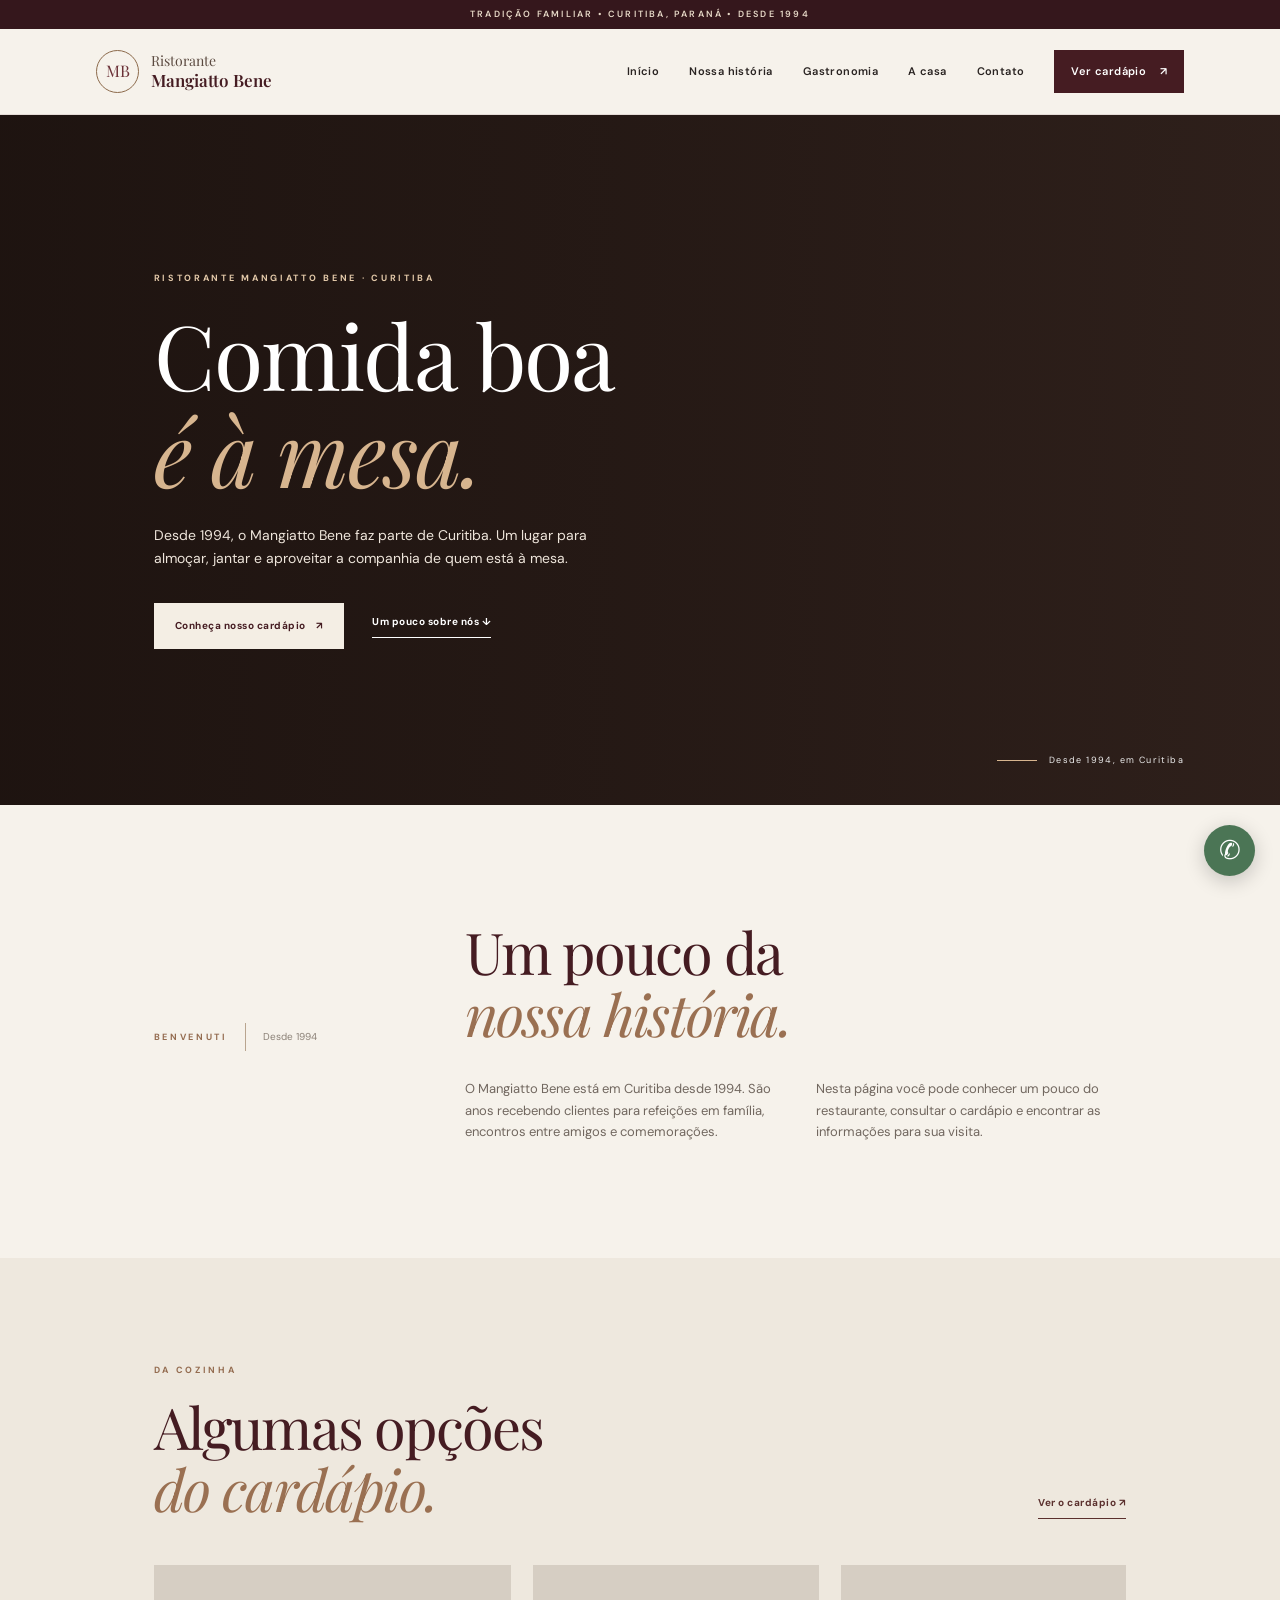
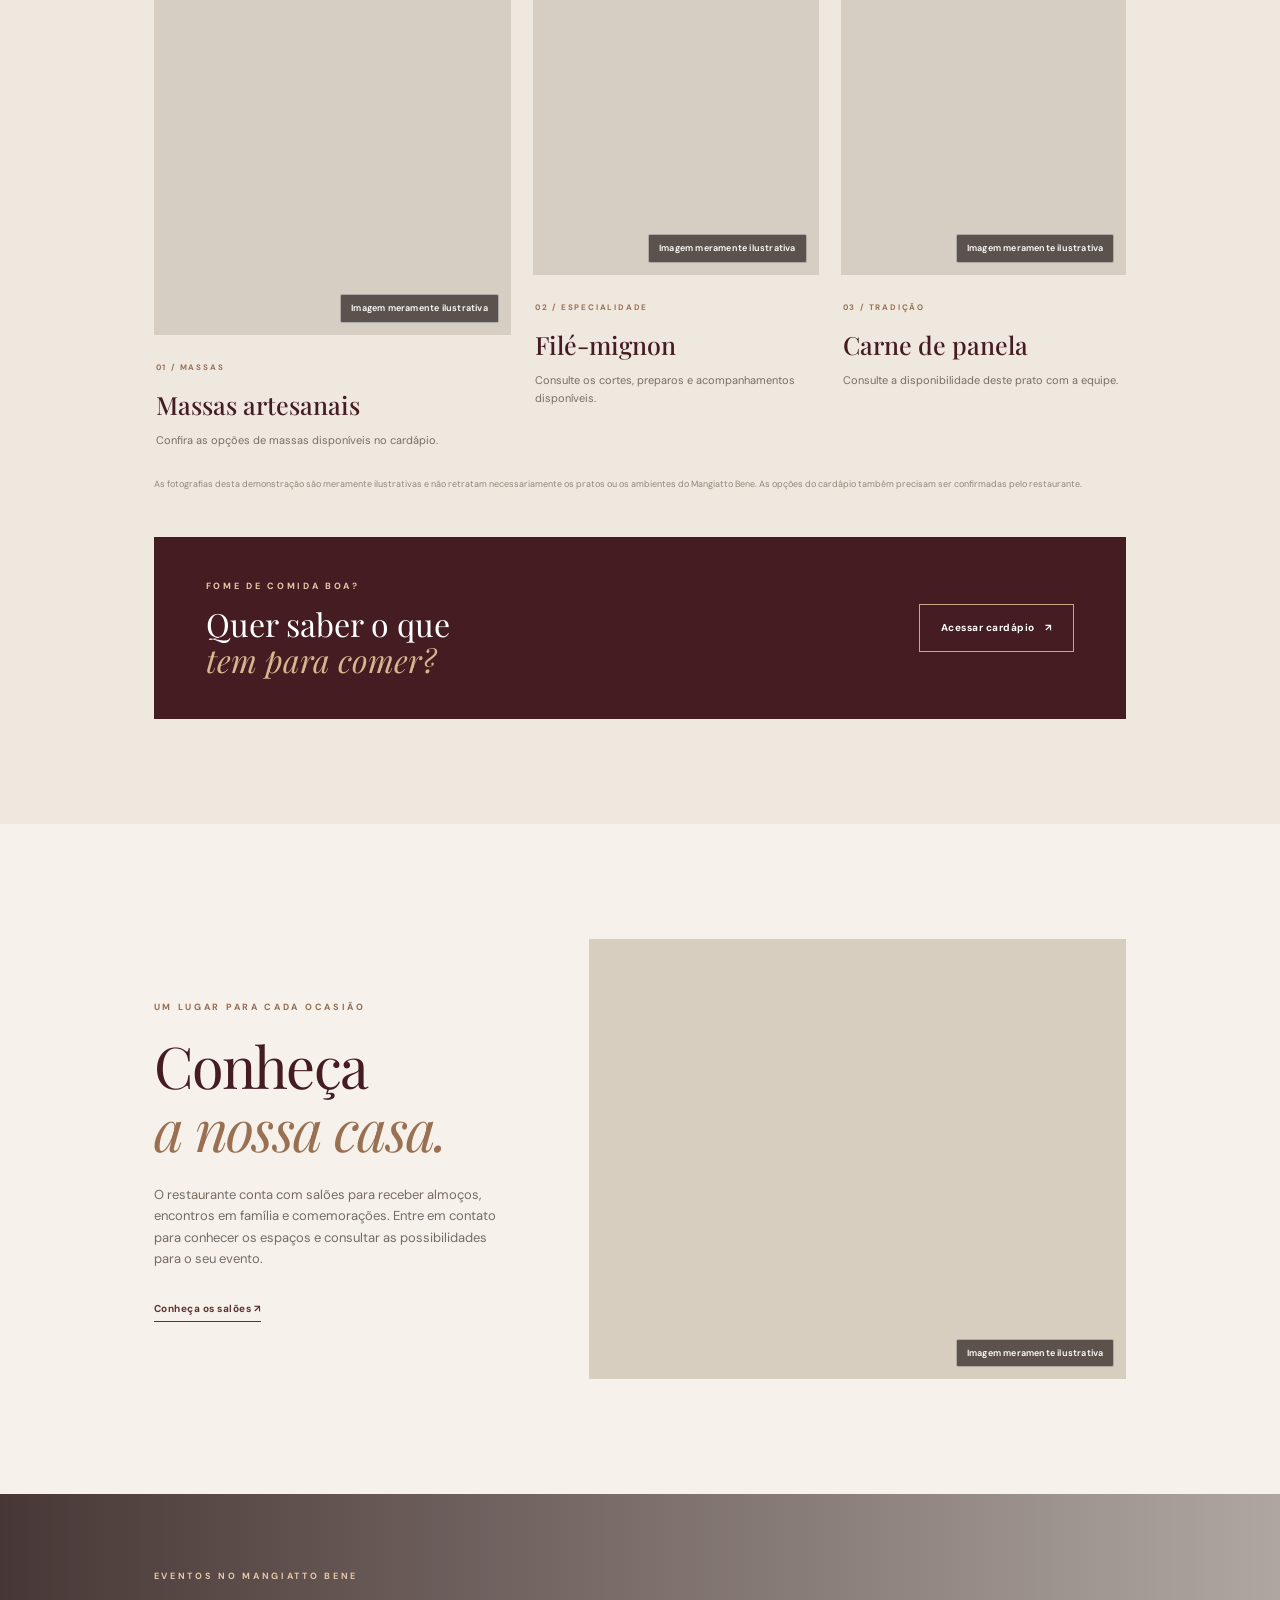
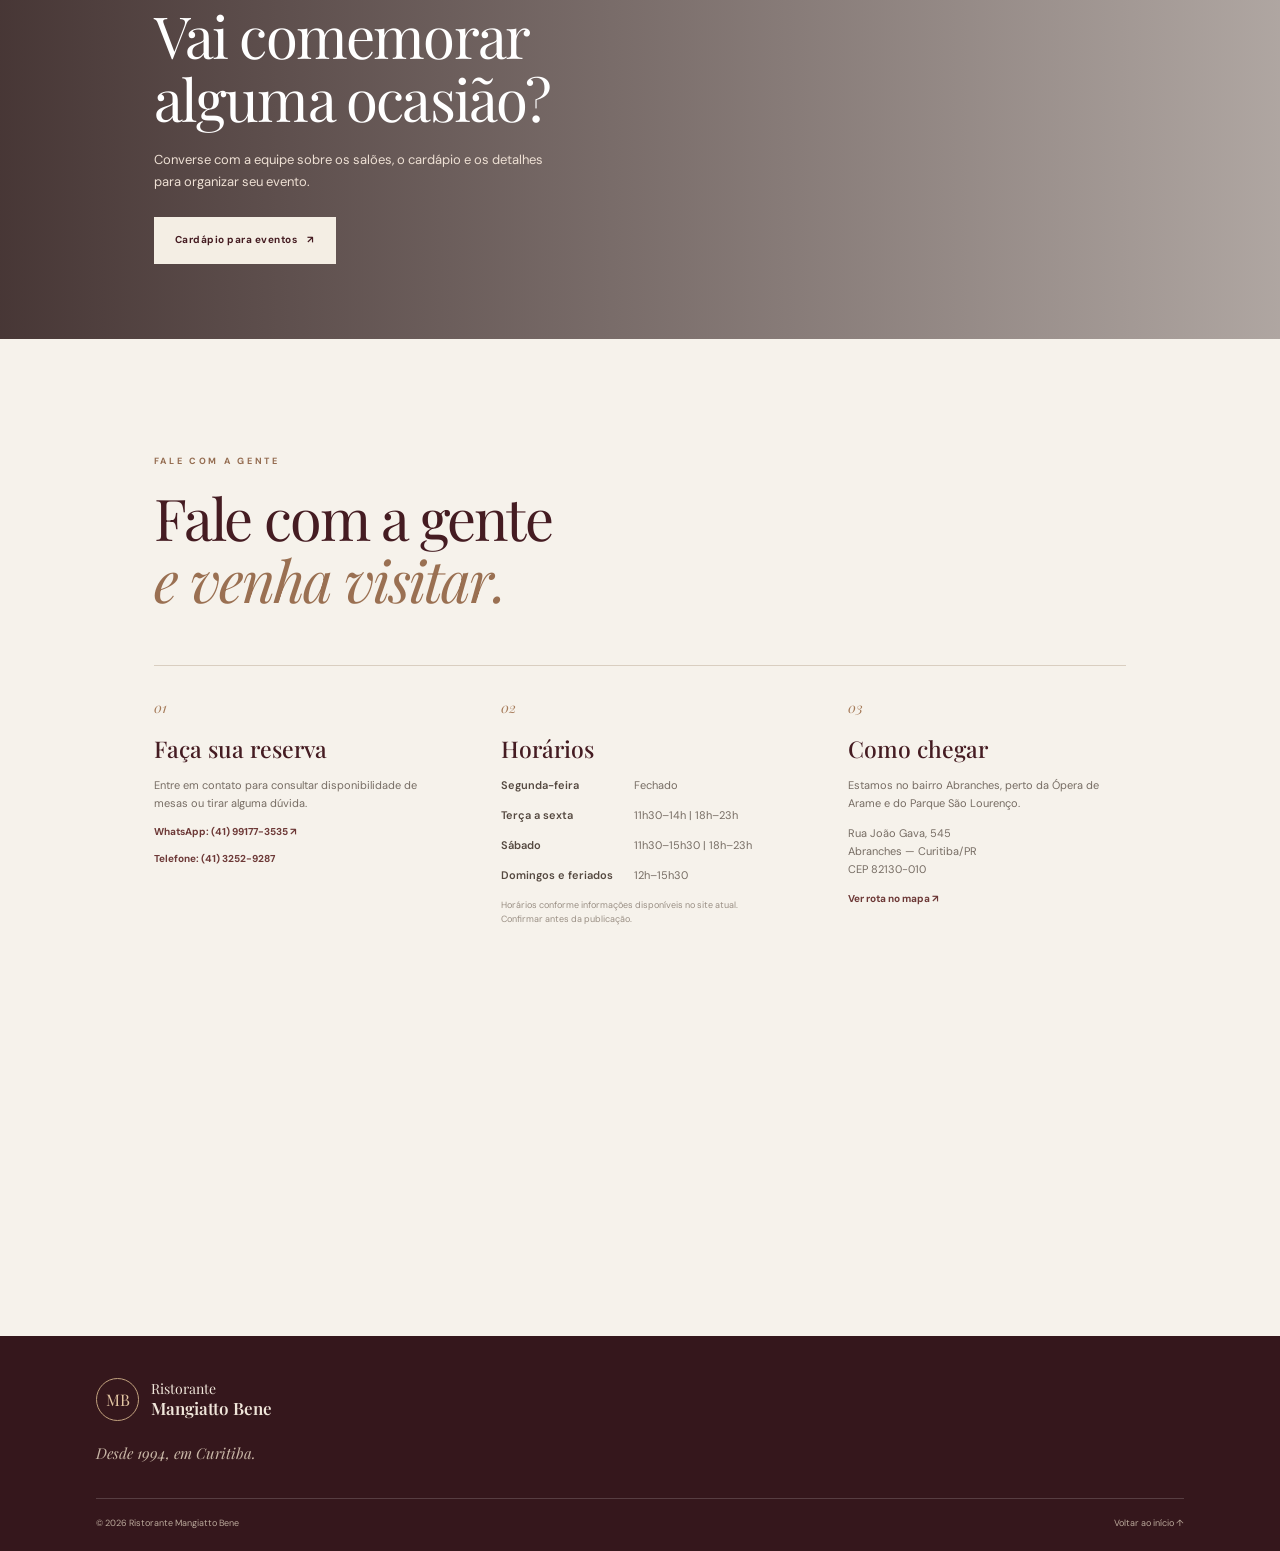
<file: index.html>
<!DOCTYPE html>
<html lang="pt-BR">
<head>
  <meta charset="UTF-8">
  <meta name="viewport" content="width=device-width, initial-scale=1.0">
  <meta name="description" content="Conheça o Ristorante Mangiatto Bene, restaurante familiar em Curitiba desde 1994. Veja nossa cozinha, os ambientes e como chegar.">
  <meta name="theme-color" content="#451c22">
  <meta name="robots" content="index,follow">
  <meta property="og:type" content="website">
  <meta property="og:title" content="Ristorante Mangiatto Bene | Curitiba">
  <meta property="og:description" content="Conheça o Ristorante Mangiatto Bene, em Curitiba. Consulte o cardápio e as informações para sua visita.">
  <meta property="og:locale" content="pt_BR">
  <title>Ristorante Mangiatto Bene | Curitiba</title>
  <link rel="preconnect" href="https://fonts.googleapis.com">
  <link rel="preconnect" href="https://fonts.gstatic.com" crossorigin>
  <link href="https://fonts.googleapis.com/css2?family=DM+Sans:wght@400;500;600;700&family=Playfair+Display:wght@400;500;600;700&display=swap" rel="stylesheet">
  <link rel="icon" type="image/svg+xml" href="favicon.svg">
  <link rel="stylesheet" href="style.css">
</head>
<body>
  <div class="topline">TRADIÇÃO FAMILIAR • CURITIBA, PARANÁ • DESDE 1994</div>
  <header class="site-header">
    <a class="brand" href="#inicio" aria-label="Ristorante Mangiatto Bene - início">
      <span class="brand-mark">MB</span>
      <span class="brand-name">Ristorante <strong>Mangiatto Bene</strong></span>
    </a>
    <button class="menu-toggle" aria-label="Abrir menu" aria-expanded="false">
      <span></span><span></span>
    </button>
    <nav class="main-nav" aria-label="Navegação principal">
      <a href="#inicio">Início</a>
      <a href="#historia">Nossa história</a>
      <a href="#especialidades">Gastronomia</a>
      <a href="#ambientes">A casa</a>
      <a href="#contato">Contato</a>
      <a class="nav-cta" href="cardapio.html">Ver cardápio <span>↗</span></a>
    </nav>
  </header>

  <main>
    <section class="hero" id="inicio">
      <div class="hero-image image-placeholder" role="img" aria-label="Interior de restaurante italiano. Imagem meramente ilustrativa."></div>
      <div class="hero-shade"></div>
      <div class="hero-content">
        <p class="eyebrow light">RISTORANTE MANGIATTO BENE · CURITIBA</p>
        <h1>Comida boa<br><em>é à mesa.</em></h1>
        <p class="hero-copy">Desde 1994, o Mangiatto Bene faz parte de Curitiba. Um lugar para almoçar, jantar e aproveitar a companhia de quem está à mesa.</p>
        <div class="hero-actions">
          <a class="button button-light" href="cardapio.html">Conheça nosso cardápio <span>↗</span></a>
          <a class="text-link light-link" href="#historia">Um pouco sobre nós <span>↓</span></a>
        </div>
      </div>
      <div class="hero-note"><span class="note-line"></span><span>Desde 1994, em Curitiba</span></div>
    </section>

    <section class="intro section-pad" id="historia">
      <div class="intro-label"><span class="eyebrow">BENVENUTI</span><span class="vertical-rule"></span><span class="muted-small">Desde 1994</span></div>
      <div class="intro-main">
        <h2>Um pouco da<br><em>nossa história.</em></h2>
        <div class="intro-bottom">
          <p>O Mangiatto Bene está em Curitiba desde 1994. São anos recebendo clientes para refeições em família, encontros entre amigos e comemorações.</p>
          <p>Nesta página você pode conhecer um pouco do restaurante, consultar o cardápio e encontrar as informações para sua visita.</p>
        </div>
      </div>
    </section>

    <section class="specialties section-pad" id="especialidades">
      <div class="section-heading">
        <div><p class="eyebrow">DA COZINHA</p><h2>Algumas opções<br><em>do cardápio.</em></h2></div>
        <a class="text-link dark-link" href="cardapio.html">Ver o cardápio <span>↗</span></a>
      </div>
      <div class="food-grid">
        <article class="food-card food-large">
          <div class="food-photo photo-pasta image-placeholder" role="img" aria-label="Pratos de culinária italiana. Imagem meramente ilustrativa."></div>
          <div class="food-caption"><span class="food-number">01 / MASSAS</span><h3>Massas artesanais</h3><p>Confira as opções de massas disponíveis no cardápio.</p></div>
        </article>
        <article class="food-card">
          <div class="food-photo photo-steak image-placeholder" role="img" aria-label="Seleção de pratos italianos. Imagem meramente ilustrativa."></div>
          <div class="food-caption"><span class="food-number">02 / ESPECIALIDADE</span><h3>Filé-mignon</h3><p>Consulte os cortes, preparos e acompanhamentos disponíveis.</p></div>
        </article>
        <article class="food-card">
          <div class="food-photo photo-stew image-placeholder" role="img" aria-label="Pratos de culinária italiana. Imagem meramente ilustrativa."></div>
          <div class="food-caption"><span class="food-number">03 / TRADIÇÃO</span><h3>Carne de panela</h3><p>Consulte a disponibilidade deste prato com a equipe.</p></div>
        </article>
      </div>
      <p class="disclaimer">As fotografias desta demonstração são meramente ilustrativas e não retratam necessariamente os pratos ou os ambientes do Mangiatto Bene. As opções do cardápio também precisam ser confirmadas pelo restaurante.</p>
      <div class="menu-banner">
        <div><p class="eyebrow light">FOME DE COMIDA BOA?</p><h2>Quer saber o que<br><em>tem para comer?</em></h2></div>
        <a class="button button-outline" href="cardapio.html">Acessar cardápio <span>↗</span></a>
      </div>
    </section>

    <section class="house section-pad" id="ambientes">
      <div class="house-copy">
        <p class="eyebrow">UM LUGAR PARA CADA OCASIÃO</p>
        <h2>Conheça<br><em>a nossa casa.</em></h2>
        <p>O restaurante conta com salões para receber almoços, encontros em família e comemorações. Entre em contato para conhecer os espaços e consultar as possibilidades para o seu evento.</p>
        <a class="text-link dark-link" href="https://www.ristorantemangiattobene.com.br/saloes" target="_blank" rel="noopener">Conheça os salões <span>↗</span></a>
      </div>
      <div class="house-photo image-placeholder" role="img" aria-label="Salão de restaurante italiano. Imagem meramente ilustrativa."></div>
    </section>

    <section class="events">
      <div class="events-image image-placeholder" role="img" aria-label="Ambiente de restaurante italiano. Imagem meramente ilustrativa."></div>
      <div class="events-content">
        <p class="eyebrow light">EVENTOS NO MANGIATTO BENE</p>
        <h2>Vai comemorar<br>alguma ocasião?</h2>
        <p>Converse com a equipe sobre os salões, o cardápio e os detalhes para organizar seu evento.</p>
        <a class="button button-light" href="https://www.ristorantemangiattobene.com.br/cardapio-evento" target="_blank" rel="noopener">Cardápio para eventos <span>↗</span></a>
      </div>
    </section>

    <section class="contact section-pad" id="contato">
      <div class="contact-heading">
        <p class="eyebrow">FALE COM A GENTE</p>
        <h2>Fale com a gente<br><em>e venha visitar.</em></h2>
      </div>
      <div class="contact-grid">
        <div class="contact-block">
          <span class="contact-icon">01</span><h3>Faça sua reserva</h3>
          <p>Entre em contato para consultar disponibilidade de mesas ou tirar alguma dúvida.</p>
          <a class="contact-link" href="https://wa.me/5541991773535" target="_blank" rel="noopener">WhatsApp: (41) 99177-3535 ↗</a>
          <a class="contact-link" href="tel:+554132529287">Telefone: (41) 3252-9287</a>
        </div>
        <div class="contact-block">
          <span class="contact-icon">02</span><h3>Horários</h3>
          <p><strong>Segunda-feira</strong><span>Fechado</span></p>
          <p><strong>Terça a sexta</strong><span>11h30–14h | 18h–23h</span></p>
          <p><strong>Sábado</strong><span>11h30–15h30 | 18h–23h</span></p>
          <p><strong>Domingos e feriados</strong><span>12h–15h30</span></p>
          <small>Horários conforme informações disponíveis no site atual. Confirmar antes da publicação.</small>
        </div>
        <div class="contact-block">
          <span class="contact-icon">03</span><h3>Como chegar</h3>
          <p>Estamos no bairro Abranches, perto da Ópera de Arame e do Parque São Lourenço.</p>
          <address>Rua João Gava, 545<br>Abranches — Curitiba/PR<br>CEP 82130-010</address>
          <a class="contact-link" href="https://www.google.com/maps/search/?api=1&query=R.+Jo%C3%A3o+Gava%2C+545%2C+Curitiba%2C+PR" target="_blank" rel="noopener">Ver rota no mapa ↗</a>
        </div>
      </div>
    </section>
    <div class="map-frame">
      <iframe title="Localização do Ristorante Mangiatto Bene" src="https://www.google.com/maps?q=R.+Jo%C3%A3o+Gava,+545,+Curitiba,+PR&output=embed" loading="lazy" referrerpolicy="no-referrer-when-downgrade"></iframe>
    </div>
  </main>

  <footer class="footer">
    <a class="brand footer-brand" href="#inicio"><span class="brand-mark">MB</span><span class="brand-name">Ristorante <strong>Mangiatto Bene</strong></span></a>
    <p>Desde 1994, em Curitiba.</p>
    <div class="footer-bottom"><span>© <span id="year"></span> Ristorante Mangiatto Bene</span><a href="#inicio">Voltar ao início ↑</a></div>
  </footer>
  <a class="whatsapp-float" href="https://wa.me/5541991773535" target="_blank" rel="noopener" aria-label="Fale conosco pelo WhatsApp">✆</a>
  <script type="application/ld+json">
  {
    "@context": "https://schema.org",
    "@type": "Restaurant",
    "name": "Ristorante Mangiatto Bene",
    "servesCuisine": "Italiana",
    "foundingDate": "1994",
    "telephone": "+55-41-3252-9287",
    "address": {
      "@type": "PostalAddress",
      "streetAddress": "Rua João Gava, 545",
      "addressLocality": "Curitiba",
      "addressRegion": "PR",
      "postalCode": "82130-010",
      "addressCountry": "BR"
    }
  }
  </script>
  <script src="script.js"></script>
</body>
</html>
</file>
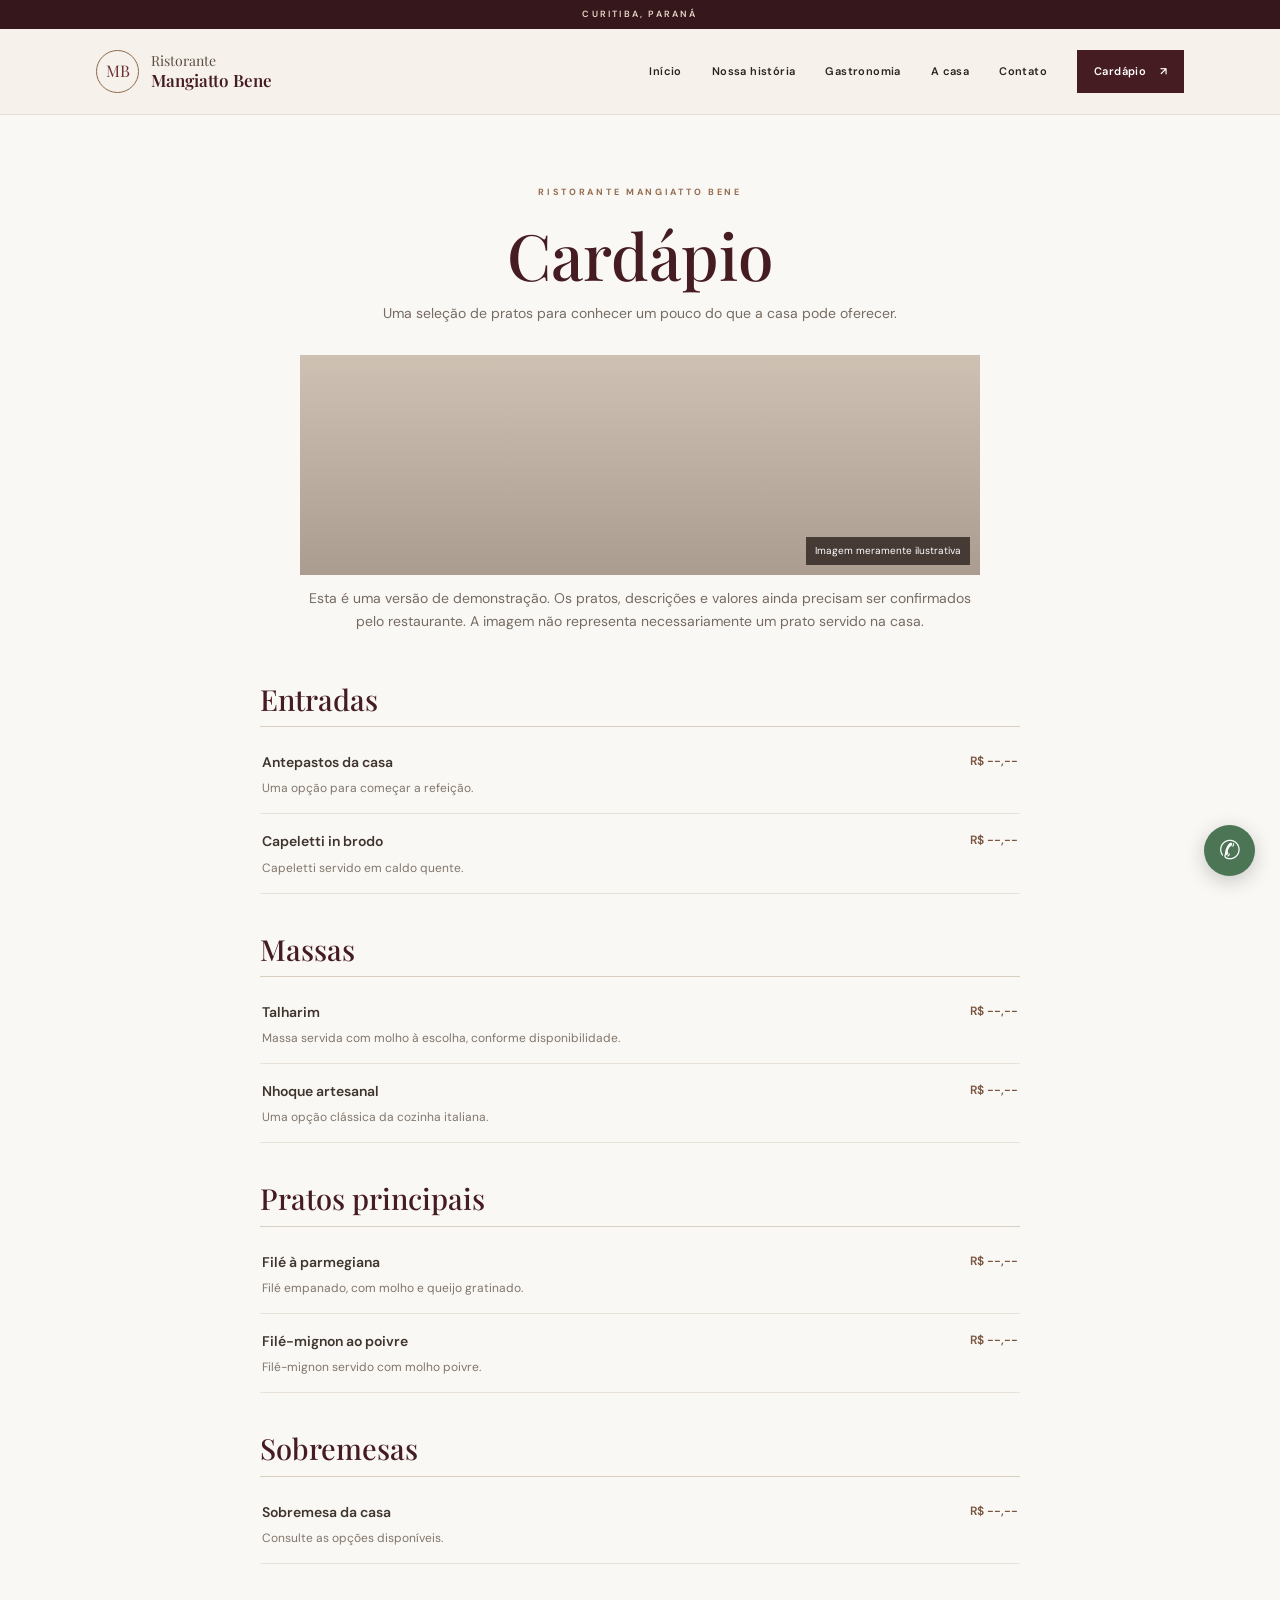
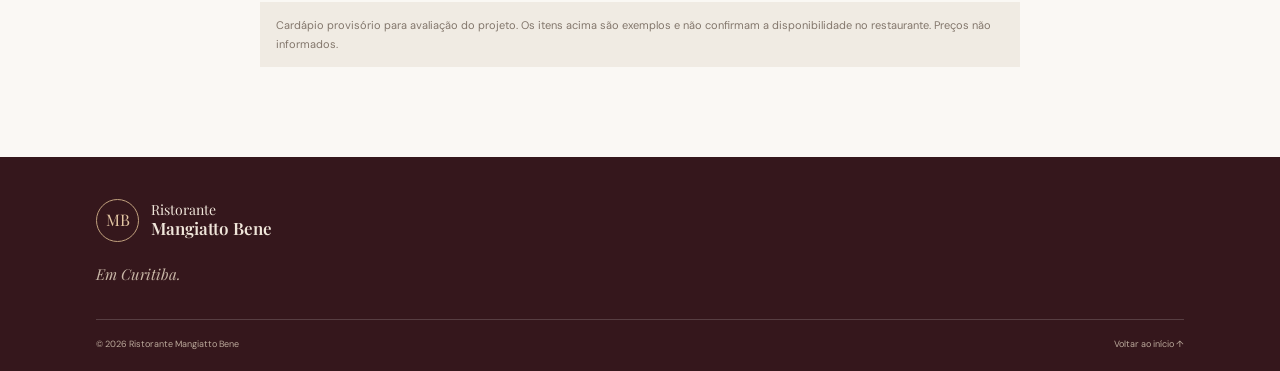
<file: cardapio.html>
<!DOCTYPE html>
<html lang="pt-BR">
<head>
  <meta charset="UTF-8">
  <meta name="viewport" content="width=device-width, initial-scale=1.0">
  <meta name="description" content="Prévia do cardápio do Ristorante Mangiatto Bene, em Curitiba.">
  <meta name="theme-color" content="#451c22">
  <title>Cardápio | Ristorante Mangiatto Bene</title>
  <link rel="preconnect" href="https://fonts.googleapis.com">
  <link rel="preconnect" href="https://fonts.gstatic.com" crossorigin>
  <link href="https://fonts.googleapis.com/css2?family=DM+Sans:wght@400;500;600;700&family=Playfair+Display:wght@400;500;600;700&display=swap" rel="stylesheet">
  <link rel="icon" type="image/svg+xml" href="favicon.svg">
  <link rel="stylesheet" href="style.css">
  <link rel="stylesheet" href="cardapio.css">
</head>
<body>
  <div class="topline">CURITIBA, PARANÁ</div>
  <header class="site-header">
    <a class="brand" href="index.html#inicio" aria-label="Ristorante Mangiatto Bene - início">
      <span class="brand-mark">MB</span>
      <span class="brand-name">Ristorante <strong>Mangiatto Bene</strong></span>
    </a>
    <button class="menu-toggle" aria-label="Abrir menu" aria-expanded="false"><span></span><span></span></button>
    <nav class="main-nav" aria-label="Navegação principal">
      <a href="index.html#inicio">Início</a>
      <a href="index.html#historia">Nossa história</a>
      <a href="index.html#especialidades">Gastronomia</a>
      <a href="index.html#ambientes">A casa</a>
      <a href="index.html#contato">Contato</a>
      <a class="nav-cta" href="cardapio.html">Cardápio <span>↗</span></a>
    </nav>
  </header>

  <main class="simple-menu">
    <section class="simple-menu-heading">
      <p class="eyebrow">RISTORANTE MANGIATTO BENE</p>
      <h1>Cardápio</h1>
      <p>Uma seleção de pratos para conhecer um pouco do que a casa pode oferecer.</p>
      <div class="menu-photo" role="img" aria-label="Fotografia ilustrativa de comida italiana">
        <span>Imagem meramente ilustrativa</span>
      </div>
      <p class="prototype-note">Esta é uma versão de demonstração. Os pratos, descrições e valores ainda precisam ser confirmados pelo restaurante. A imagem não representa necessariamente um prato servido na casa.</p>
    </section>

    <section class="simple-menu-list" aria-label="Prévia do cardápio">
      <div class="simple-category">
        <h2>Entradas</h2>
        <article class="simple-dish"><div><h3>Antepastos da casa</h3><p>Uma opção para começar a refeição.</p></div><span>R$ --,--</span></article>
        <article class="simple-dish"><div><h3>Capeletti in brodo</h3><p>Capeletti servido em caldo quente.</p></div><span>R$ --,--</span></article>
      </div>
      <div class="simple-category">
        <h2>Massas</h2>
        <article class="simple-dish"><div><h3>Talharim</h3><p>Massa servida com molho à escolha, conforme disponibilidade.</p></div><span>R$ --,--</span></article>
        <article class="simple-dish"><div><h3>Nhoque artesanal</h3><p>Uma opção clássica da cozinha italiana.</p></div><span>R$ --,--</span></article>
      </div>
      <div class="simple-category">
        <h2>Pratos principais</h2>
        <article class="simple-dish"><div><h3>Filé à parmegiana</h3><p>Filé empanado, com molho e queijo gratinado.</p></div><span>R$ --,--</span></article>
        <article class="simple-dish"><div><h3>Filé-mignon ao poivre</h3><p>Filé-mignon servido com molho poivre.</p></div><span>R$ --,--</span></article>
      </div>
      <div class="simple-category">
        <h2>Sobremesas</h2>
        <article class="simple-dish"><div><h3>Sobremesa da casa</h3><p>Consulte as opções disponíveis.</p></div><span>R$ --,--</span></article>
      </div>
      <p class="prototype-note bottom-note">Cardápio provisório para avaliação do projeto. Os itens acima são exemplos e não confirmam a disponibilidade no restaurante. Preços não informados.</p>
    </section>
  </main>

  <footer class="footer">
    <a class="brand footer-brand" href="index.html#inicio"><span class="brand-mark">MB</span><span class="brand-name">Ristorante <strong>Mangiatto Bene</strong></span></a>
    <p>Em Curitiba.</p>
    <div class="footer-bottom"><span>© <span id="year"></span> Ristorante Mangiatto Bene</span><a href="#top" onclick="window.scrollTo({top:0,behavior:'smooth'});return false;">Voltar ao início ↑</a></div>
  </footer>
  <a class="whatsapp-float" href="https://wa.me/5541991773535" target="_blank" rel="noopener" aria-label="Fale conosco pelo WhatsApp">✆</a>
  <script src="script.js"></script>
</body>
</html>
</file>
<file: style.css>
*{box-sizing:border-box}html{scroll-behavior:smooth;scroll-padding-top:90px}body{margin:0;color:#292321;background:#f6f2eb;font-family:"DM Sans",sans-serif;font-size:15px;line-height:1.65}a{color:inherit;text-decoration:none}.topline{height:29px;display:flex;align-items:center;justify-content:center;background:#35171c;color:#e7d9c7;font-size:9px;letter-spacing:2.2px;font-weight:600}.site-header{height:86px;padding:0 7.5%;display:flex;align-items:center;justify-content:space-between;background:#f6f2eb;position:sticky;top:0;z-index:20;border-bottom:1px solid rgba(69,28,34,.1)}.brand{display:flex;align-items:center;gap:12px}.brand-mark{width:43px;height:43px;border:1px solid #8c6a4b;border-radius:50%;display:grid;place-items:center;color:#6a3036;font-family:"Playfair Display",serif;font-size:16px}.brand-name{display:flex;flex-direction:column;font-family:"Playfair Display",serif;font-size:14px;line-height:1.2;color:#5b4a40}.brand-name strong{font-size:17px;color:#451c22;font-weight:600}.main-nav{display:flex;align-items:center;gap:30px;font-size:11px;font-weight:600;letter-spacing:.4px}.main-nav>a:not(.nav-cta){transition:color .2s}.main-nav>a:hover{color:#9a5b4d}.nav-cta{padding:12px 17px;background:#451c22;color:#fff!important}.nav-cta span,.button span{margin-left:10px}.menu-toggle{display:none}.hero{height:min(690px,76vw);min-height:560px;position:relative;color:#fff;display:flex;align-items:center;overflow:hidden;background:#30211c}.hero-image,.hero-shade{position:absolute;inset:0}.hero-image{background:linear-gradient(135deg,#75685b,#b8a894);transform:scale(1.02)}.hero-shade{background:linear-gradient(90deg,rgba(25,16,13,.78) 0%,rgba(25,16,13,.48) 48%,rgba(25,16,13,.08) 100%)}.hero-content{position:relative;z-index:1;margin-left:12%;max-width:610px;padding:60px 25px 60px 0}.eyebrow{font-size:9px;letter-spacing:2.7px;font-weight:700;color:#946c50;margin:0 0 20px}.eyebrow.light{color:#e3c9a9}.hero h1,.intro h2,.section-heading h2,.house h2,.events h2,.contact h2{font-family:"Playfair Display",serif;font-weight:400;letter-spacing:-1.8px;line-height:1.08;margin:0}.hero h1{font-size:clamp(58px,7vw,94px)}h1 em,h2 em{font-weight:400;color:#d7b58f}.hero-copy{max-width:440px;color:#eee5db;font-size:14px;margin:25px 0 32px}.hero-actions{display:flex;align-items:center;gap:28px;flex-wrap:wrap}.button{display:inline-flex;align-items:center;justify-content:center;padding:15px 21px;font-size:10px;font-weight:700;letter-spacing:.5px;transition:transform .2s,background .2s}.button:hover{transform:translateY(-2px)}.button-light{background:#f4eee4;color:#451c22}.text-link{font-size:10px;font-weight:700;letter-spacing:.5px;border-bottom:1px solid currentColor;padding-bottom:6px}.light-link{color:#fff}.hero-note{position:absolute;right:7.5%;bottom:37px;display:flex;align-items:center;gap:12px;font-size:9px;letter-spacing:1.4px;color:#eee}.note-line{width:40px;height:1px;background:#d7b58f}.section-pad{padding:115px 12%}.intro{display:grid;grid-template-columns:25% 1fr;gap:7%;background:#f6f2eb}.intro-label{display:flex;align-items:center;gap:17px;padding-top:12px}.intro-label .eyebrow{margin:0}.vertical-rule{height:28px;width:1px;background:#b9a58f}.muted-small{font-size:10px;color:#8b8177}.intro h2,.section-heading h2,.house h2,.contact h2{font-size:clamp(38px,4.5vw,58px);color:#451c22}.intro h2 em,.section-heading h2 em,.house h2 em,.contact h2 em{color:#9a7052}.intro-bottom{display:grid;grid-template-columns:1fr 1fr;gap:40px;margin-top:34px;max-width:760px}.intro-bottom p{font-size:13px;color:#71675f;margin:0}.specialties{background:#eee8de;padding-top:105px;padding-bottom:105px}.section-heading{display:flex;align-items:end;justify-content:space-between;gap:30px;margin-bottom:46px}.section-heading .eyebrow{margin-bottom:17px}.dark-link{color:#5b302e;white-space:nowrap}.food-grid{display:grid;grid-template-columns:1.25fr 1fr 1fr;gap:22px}.food-card{min-width:0}.food-photo{height:310px;background-size:cover;background-position:center;filter:saturate(.83)}.food-large .food-photo{height:370px}.photo-pasta{background:linear-gradient(135deg,#c9bdae,#e5ddd1);}.photo-steak{background:linear-gradient(135deg,#c9bdae,#e5ddd1);}.photo-stew{background:linear-gradient(135deg,#c9bdae,#e5ddd1);}.food-caption{padding:18px 2px}.food-number{font-size:8px;letter-spacing:1.8px;color:#9a7052;font-weight:700}.food-caption h3{font-family:"Playfair Display",serif;font-size:25px;font-weight:500;color:#451c22;margin:6px 0}.food-caption p{font-size:11px;color:#786e65;margin:0}.disclaimer{font-size:9px;color:#92877b;margin:10px 0 45px}.menu-banner{background:#451c22;color:#fff;padding:42px 52px;display:flex;align-items:center;justify-content:space-between;gap:30px}.menu-banner .eyebrow{margin-bottom:12px}.menu-banner h2{font:400 32px/1.12 "Playfair Display",serif;margin:0}.menu-banner h2 em{color:#d7b58f}.button-outline{border:1px solid #c8a987;color:#fff;white-space:nowrap}.button-outline:hover{background:#fff;color:#451c22}.house{display:grid;grid-template-columns:.8fr 1.2fr;gap:8%;align-items:center}.house h2{margin-bottom:25px}.house-copy>p:not(.eyebrow){max-width:400px;color:#756b63;font-size:13px;margin:0 0 25px}.house-photo{min-height:440px;background:linear-gradient(135deg,#b9aa97,#e2d8ca);}.events{min-height:440px;position:relative;display:flex;align-items:center;color:#fff;overflow:hidden}.events-image{position:absolute;inset:0;background:linear-gradient(135deg,#b9aa97,#e2d8ca);}.events:after{content:"";position:absolute;inset:0;background:linear-gradient(90deg,rgba(38,19,19,.84),rgba(38,19,19,.34))}.events-content{position:relative;z-index:1;margin-left:12%;max-width:550px;padding:75px 20px 75px 0}.events h2{font-size:clamp(40px,5vw,58px);color:#fff}.events-content>p:not(.eyebrow){font-size:13px;color:#eee0d4;max-width:400px;margin:20px 0 25px}.contact{padding-bottom:80px}.contact-heading{margin-bottom:55px}.contact-heading .eyebrow{margin-bottom:17px}.contact-grid{display:grid;grid-template-columns:repeat(3,1fr);gap:7%;border-top:1px solid #d9cec0;padding-top:30px}.contact-icon{font:italic 14px "Playfair Display",serif;color:#a57a58}.contact-block h3{font:500 23px "Playfair Display",serif;color:#451c22;margin:12px 0}.contact-block p,.contact-block address{font-size:11px;color:#766c63;font-style:normal;margin:0 0 12px}.contact-block p strong{display:inline-block;width:48%;font-weight:600;color:#554940}.contact-block p span{color:#766c63}.contact-link{display:block;font-size:10px;font-weight:700;color:#6d3937;margin-top:10px}.contact-block small{display:block;color:#9a8f84;font-size:9px;line-height:1.5;margin-top:15px}.map-frame{height:330px;filter:grayscale(.65) sepia(.12)}.map-frame iframe{width:100%;height:100%;border:0}.footer{background:#35171c;color:#e9ded2;padding:42px 7.5% 20px}.footer-brand .brand-mark{border-color:#c1a17e;color:#e4c7a4}.footer-brand .brand-name,.footer-brand .brand-name strong{color:#f0e6da}.footer>p{font:italic 15px "Playfair Display",serif;color:#c8b6a6;margin:22px 0 35px}.footer-bottom{border-top:1px solid rgba(255,255,255,.17);padding-top:17px;display:flex;justify-content:space-between;font-size:9px;color:#bba99b}.whatsapp-float{position:fixed;right:25px;bottom:24px;width:51px;height:51px;border-radius:50%;background:#4b7555;color:white;display:grid;place-items:center;font-size:26px;box-shadow:0 5px 20px #0003;z-index:15}.whatsapp-float:hover{background:#365d40}
@media(max-width:1050px){.site-header{padding:0 5%}.main-nav{gap:17px}.section-pad{padding-left:8%;padding-right:8%}.food-photo{height:260px}.food-large .food-photo{height:320px}}
@media(max-width:760px){.topline{font-size:8px;letter-spacing:1.2px}.site-header{height:74px;padding:0 6%}.brand-mark{width:38px;height:38px}.brand-name{font-size:12px}.brand-name strong{font-size:15px}.menu-toggle{display:flex;flex-direction:column;gap:6px;border:0;background:none;padding:10px;cursor:pointer}.menu-toggle span{display:block;width:23px;height:1px;background:#451c22}.main-nav{display:none;position:absolute;top:74px;left:0;right:0;background:#f6f2eb;padding:20px 7% 28px;flex-direction:column;align-items:stretch;gap:0;border-bottom:1px solid #ddd}.main-nav.open{display:flex}.main-nav>a{padding:12px 0}.main-nav .nav-cta{padding:13px 16px;text-align:center;margin-top:8px}.hero{min-height:610px;height:calc(100svh - 103px);max-height:760px}.hero-image{background-position:58% center}.hero-shade{background:linear-gradient(90deg,rgba(25,16,13,.76),rgba(25,16,13,.25))}.hero-content{margin-left:7%;padding-right:7%}.hero h1{font-size:clamp(56px,14vw,78px)}.hero-copy{font-size:13px}.hero-actions{align-items:flex-start;flex-direction:column;gap:20px}.hero-note{right:7%;bottom:25px}.section-pad{padding:75px 7%}.intro{display:block}.intro-label{margin-bottom:32px}.intro h2,.section-heading h2,.house h2,.contact h2{font-size:42px}.intro-bottom{grid-template-columns:1fr;gap:15px;margin-top:25px}.section-heading{display:block;margin-bottom:30px}.section-heading .text-link{display:inline-block;margin-top:22px}.food-grid{grid-template-columns:1fr;gap:12px}.food-photo,.food-large .food-photo{height:260px}.food-card{display:grid;grid-template-columns:1fr 1fr;gap:15px;align-items:center}.food-caption{padding:10px 0}.food-caption h3{font-size:21px}.menu-banner{padding:30px 25px;display:block}.menu-banner h2{font-size:29px}.menu-banner .button{margin-top:25px}.house{grid-template-columns:1fr;gap:30px}.house-photo{min-height:300px;grid-row:1}.events{min-height:460px}.events-content{margin-left:7%;padding-right:7%}.events h2{font-size:42px}.contact-grid{grid-template-columns:1fr;gap:28px}.contact-block{padding-bottom:23px;border-bottom:1px solid #ddd2c5}.contact-heading{margin-bottom:35px}.map-frame{height:280px}.footer{padding:35px 7% 18px}.footer-bottom{gap:15px}.whatsapp-float{width:47px;height:47px;right:16px;bottom:16px}}
@media(prefers-reduced-motion:reduce){html{scroll-behavior:auto}*,*:before,*:after{transition:none!important}}


/* Acabamento e acessibilidade */
:focus-visible{outline:2px solid #a87952;outline-offset:4px}
::selection{background:#d8c2aa;color:#35171c}
@media(min-width:1200px){.hero-content{margin-left:max(12%,calc((100vw - 1180px)/2))}.events-content{margin-left:max(12%,calc((100vw - 1180px)/2))}}


/* Fotografias externas de referência: todas identificadas como ilustrativas. */
.image-placeholder{position:relative;background-color:#d8cec0!important;background-image:linear-gradient(135deg,#d8cec0,#eee8df);background-size:cover;background-position:center;display:block;overflow:hidden}
.image-placeholder::after{content:"Imagem meramente ilustrativa";position:absolute;right:12px;bottom:12px;z-index:2;display:block;max-width:calc(100% - 24px);padding:7px 10px;border:1px solid rgba(255,255,255,.5);border-radius:2px;color:#fff;background:rgba(35,25,20,.68);font-size:9px;font-weight:600;letter-spacing:.2px;text-align:center;line-height:1.4}
.hero-image.image-placeholder::after,.events-image.image-placeholder::after{font-size:10px}
.hero-image{background-image:linear-gradient(90deg,rgba(25,16,13,.35),rgba(25,16,13,.05)),url("https://www.osteriadelmirasole.it/images/contenuti/articoli/esperienza-mirasole/esperienza-mirasole-001.jpg")!important;background-position:center 52%}
.photo-pasta{background-image:url("https://media.timeout.com/images/106158249/image.jpg")!important}
.photo-steak{background-image:url("https://tb-static.uber.com/prod/image-proc/processed_images/81b6a95349d0e3f809aa1d55edb85187/fb86662148be855d931b37d6c1e5fcbe.jpeg")!important;background-position:55% center}
.photo-stew{background-image:url("https://images.deliveryhero.io/image/fd-mj/LH/jcv9-listing.jpg")!important}
.house-photo{background-image:url("https://primacremona.it/media/2024/10/sample_0-13.jpg")!important}
.events-image{background-image:url("https://www.osteriadelmirasole.it/images/contenuti/articoli/esperienza-mirasole/esperienza-mirasole-001.jpg")!important}
/* Acesso por teclado e movimento reduzido. */
.main-nav a:focus-visible,.button:focus-visible,.text-link:focus-visible{outline:3px solid #b58b61;outline-offset:4px}
@media(max-width:420px){.topline{font-size:7px;letter-spacing:.7px}.brand{gap:8px}.brand-name strong{font-size:14px}.hero{min-height:570px}.food-card{grid-template-columns:1fr}.food-photo,.food-large .food-photo{height:220px}.footer-bottom{flex-direction:column}.contact-block p strong{width:44%}}
</file>
<file: cardapio.css>
/* Cardápio simples para apresentação do protótipo */
.simple-menu { background:#faf8f4; padding:70px 7% 90px; }
.simple-menu-heading { max-width:820px; margin:0 auto 48px; text-align:center; }
.simple-menu-heading h1 { margin:8px 0 12px; color:#451c22; font:500 clamp(42px,6vw,64px)/1.1 "Playfair Display",Georgia,serif; }
.simple-menu-heading > p:not(.eyebrow) { margin:0 auto; color:#766b62; font-size:14px; }
.menu-photo { position:relative; max-width:680px; height:220px; margin:30px auto 12px; background:linear-gradient(0deg,rgba(35,20,16,.25),rgba(35,20,16,.05)),url("https://tb-static.uber.com/prod/image-proc/processed_images/81b6a95349d0e3f809aa1d55edb85187/fb86662148be855d931b37d6c1e5fcbe.jpeg") center 48%/cover no-repeat,#d8cabb; }
.menu-photo span { position:absolute; right:10px; bottom:10px; padding:6px 9px; color:#fff; background:rgba(35,25,20,.75); font-size:10px; }
.prototype-note { max-width:680px; margin:12px auto 0; color:#82766b; font-size:11px; line-height:1.65; }
.simple-menu-list { max-width:760px; margin:0 auto; }
.simple-category { margin:0 0 38px; }
.simple-category h2 { margin:0 0 8px; padding-bottom:10px; border-bottom:1px solid #d9cfc3; color:#451c22; font:500 29px/1.2 "Playfair Display",Georgia,serif; }
.simple-dish { display:flex; align-items:flex-start; justify-content:space-between; gap:20px; padding:16px 2px; border-bottom:1px solid #e9e2d9; }
.simple-dish h3 { margin:0 0 5px; color:#40352e; font-size:14px; font-weight:600; }
.simple-dish p { margin:0; color:#81766c; font-size:12px; line-height:1.5; }
.simple-dish > span { flex:0 0 auto; padding-top:1px; color:#79553f; font-size:12px; font-weight:600; }
.bottom-note { max-width:none; margin-top:28px; padding:14px 16px; background:#f0ebe3; }
@media(max-width:600px) { .simple-menu{padding:48px 6% 65px}.simple-menu-heading{margin-bottom:38px}.menu-photo{height:170px}.simple-category h2{font-size:25px}.simple-dish{gap:12px}.simple-dish h3{font-size:13px}.simple-dish p{max-width:245px;font-size:11px} }
</file>
